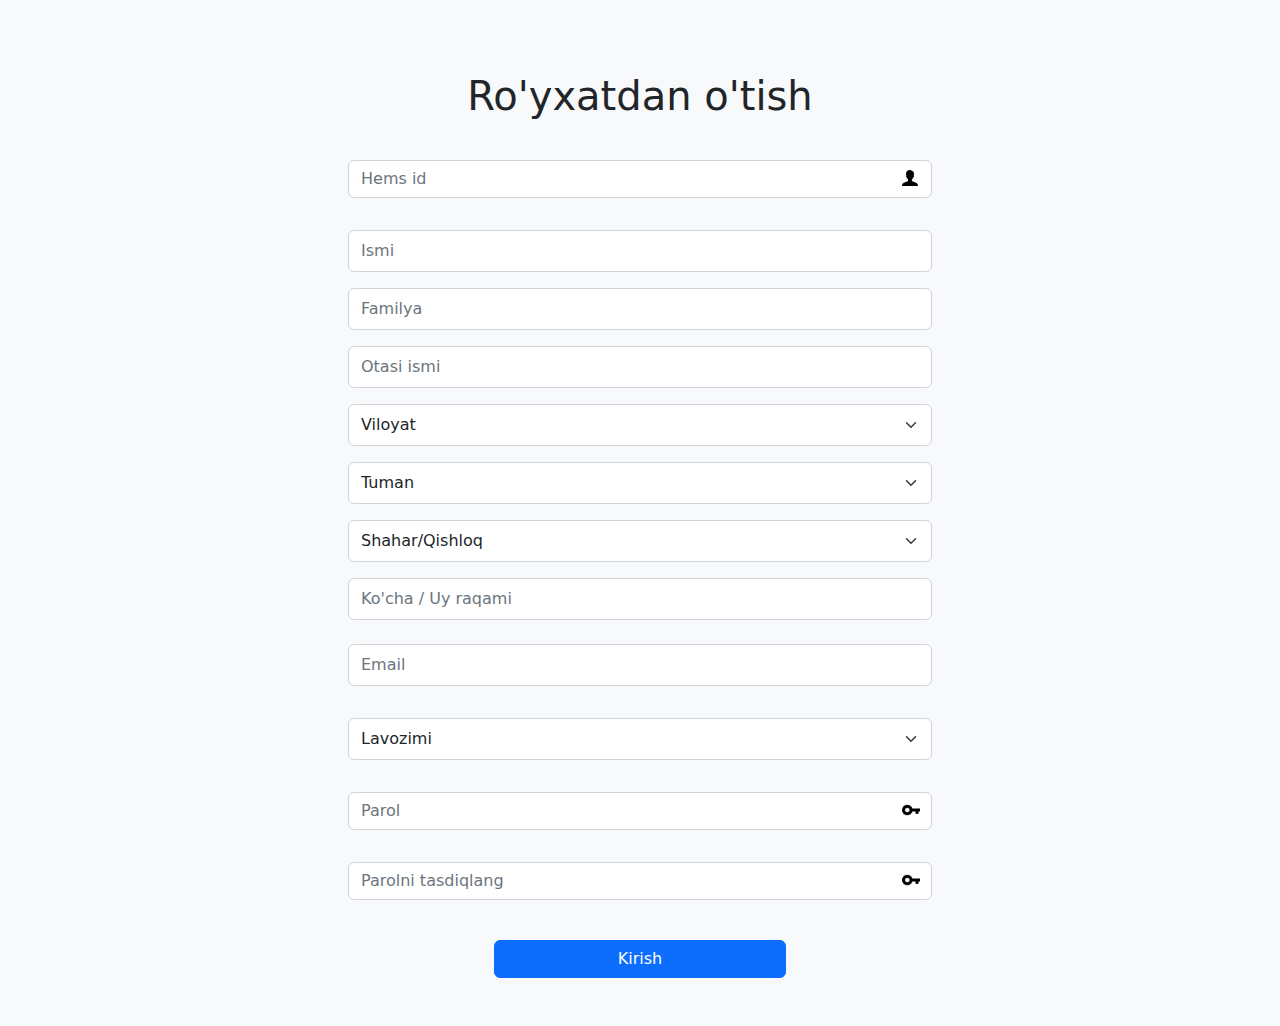
<file: Royhatdan Otish/html/index.html>
<!DOCTYPE html>
<html lang="en">
<head>
    <meta charset="UTF-8">
    <meta http-equiv="X-UA-Compatible" content="IE=edge">
    <meta name="viewport" content="width=device-width, initial-scale=1.0">
    <title>Ro'yxatdan o'tish</title>
    <!-- bootstrap CSS -->
    <link rel="stylesheet" href="../bootsrtap/css/bootstrap.min.css">
    <!-- My CSS -->
    <link rel="stylesheet" href="../css/style.css">
</head>
<body>
    <div class="container-fluid pt-5 bg-light d-flex justify-content-center">
        <form class="form row style-width d-flex justify-content-center pb-5 px-2 pt-4" id="form" novalidate>
            <h1 class="text-center mb-4">Ro'yxatdan o'tish</h1>
            <!-- Id -->
            <div class="position-relative style-div-1 p-0">
                <input type="text" class="form-control position_1 my-3 pe-5 position-relative" id="inp-id" placeholder="Hems id" required>
                <img class="position__1" id="person-img" src="../image/head_mail.png" alt="head">
                <div class="valid-feedback">
                    Id to'g'ri kiritildi
                </div>
                <div class="invalid-feedback">
                    Id 12 xonali, Raqamlardan iborat !
                </div>
            </div>
            <!-- Ismi -->
            <input type="text" placeholder="Ismi" class="bosh-harf py-2 mt-3 form-control">
            <div class="invalid-feedback">
                Ismni bosh harfi Kattada bo'lishi kerak
            </div>
            <!-- Familya -->
            <input type="text" placeholder="Familya" class="bosh-harf py-2 mt-3 form-control">
            <div class="invalid-feedback">
                Familyani bosh harfi Kattada bo'lishi kerak
            </div>
            <!-- Otchestva/Otasi ismi  -->
            <input type="text" placeholder="Otasi ismi" class="bosh-harf py-2 mt-3 form-control">
            <div class="invalid-feedback">
                Ota ismini bosh harfi Kattada bo'lishi kerak
            </div>
            <!-- Viloyat -->
            <select name="#" id="#" class="col-12 py-2 mt-3 form-select">
                <option value="">Viloyat</option>
                <option value="">Viloyat</option>
                <option value="">Viloyat</option>
            </select>
            <!-- Tuman -->
            <select name="#" id="#" class="col-12 py-2 mt-3 form-select">
                <option value="">Tuman</option>
                <option value="">Tuman</option>
                <option value="">Tuman</option>
            </select>
            <!-- Shahar/Qishloq -->
            <select name="#" id="#" class="col-12 py-2 mt-3 form-select">
                <option value="">Shahar/Qishloq</option>
                <option value="">Shahar/Qishloq</option>
                <option value="">Shahar/Qishloq</option>
            </select>
            <!-- Ko'chasi uy no'meri -->
            <input type="text" placeholder="Ko'cha / Uy raqami" class="form-control mt-3 py-2 bosh-harf">
            <!-- Email -->
            <input type="email" placeholder="Email" id="email-kirit" class="form-control py-2 mt-4" required>
            <div class="valid-feedback">
                To'g'ri kiritildi
            </div>
            <div class="invalid-feedback">
                Xato kiritilgan email
            </div>

            <!-- Tanlov: Dekanat/ ARM / Talaba -->
            <div class="col-12 mt-3 p-0">
                <select name="#" id="select-lavozim" aria-label="Lavozim" class="col-12 py-2 mt-3 form-select">
                    <option class="d-none" value="0" selected>Lavozimi</option>
                    <option value="1">Dekanat</option>
                    <option value="2">ARM</option>
                    <option value="3">Talaba</option>
                </select>
            </div>
            <div class="dekanat-form border p-0 pt-3" id="dekanat-div">
                <!-- Fakultet -->
                <select name="#" id="#" class="col-12 py-2 mt-3 form-select">
                    <option value="">Fakultet</option>
                </select>
                <!-- Kafedra -->
                <select name="#" id="#" class="col-12 py-2 mt-3 form-select">
                    <option value="">Kafedra</option>
                </select>
                <!-- Lavozimi -->
                <select name="#" id="#" class="col-12 py-2 mt-3 form-select">
                    <option value="">Lavozimi</option>
                </select>
            </div>
            <div class="ARM-form border p-0 pt-3"  id="ARM-div">
                <!-- ARM -->
                <select name="#" id="#" class="col-12 py-2 mt-3 form-select">
                    <option value="">ARM-1</option>
                </select>
                <!-- Toifa -->
                <select name="#" id="#" class="col-12 py-2 mt-3 form-select">
                    <option value="">Toifa</option>
                </select>
            </div>
            <div class="Talaba-form border p-0 pt-3"  id="Talaba-div">
                <!-- Fakultet -->
                <select name="#" id="#" class="col-12 py-2 mt-3 form-select">
                    <option value="">Fakultet</option>
                </select>
                <!-- Yo'nalish -->
                <select name="#" id="#" class="col-12 py-2 mt-3 form-select">
                    <option value="">Yo'nalish</option>
                </select>
                <!-- Guruh -->
                <select name="#" id="#" class="col-12 py-2 mt-3 form-select">
                    <option value="">Guruh</option>
                </select>
            </div>
           
            <div class="position-relative style-div-1 p-0 mt-3">
                <input type="password" class="form-control position_2 my-3 pe-5" id="inp-passw-1" placeholder="Parol" required>
                <img class="position__2" id="key" src="../image/key.png" alt="key">
                <img src="../image/icons8-eye-30.png" class="eye_pass d-none" id="eye_pass" alt="Eye">
                <div class="valid-feedback">
                    To'gri kiritildi
                </div>
                <div class="invalid-feedback">
                    Xato kiritildi. Parol bosh belgi harfda, raqamlar ishtirokida, 6 tadan ko'p 12 tadan kam bo'lishi kerak. 
                </div>
            </div>

            <div class="position-relative style-div-1 p-0">

                <input type="password" class="form-control position_2 my-3 pe-5" id="inp-passw-2" placeholder="Parolni tasdiqlang" required>

                <img class="position__2" id="key-pass-2" src="../image/key.png" alt="key">
                <img src="../image/icons8-eye-30.png" class="eye_pass d-none" id="eye_pass-2" alt="Eye">

                <div class="valid-feedback">
                    To'gri kiritildi
                </div>
                <div class="invalid-feedback">
                    Xato kiritildi. Parol birinchi kiritilgan paro'lingiz bilan bir xil bo'lishi kerak
                </div>
            </div>

            <button type="submit" class="btn btn-primary w-50 mt-4">Kirish</button>
        </form>
    </div>
    <!-- bootstrap JS -->
    <script src="../bootsrtap/js/bootstrap.bundle.min.js"></script>
    <!-- My JS -->
    <script src="../js/app.js"></script>
</body>
</html>
</file>
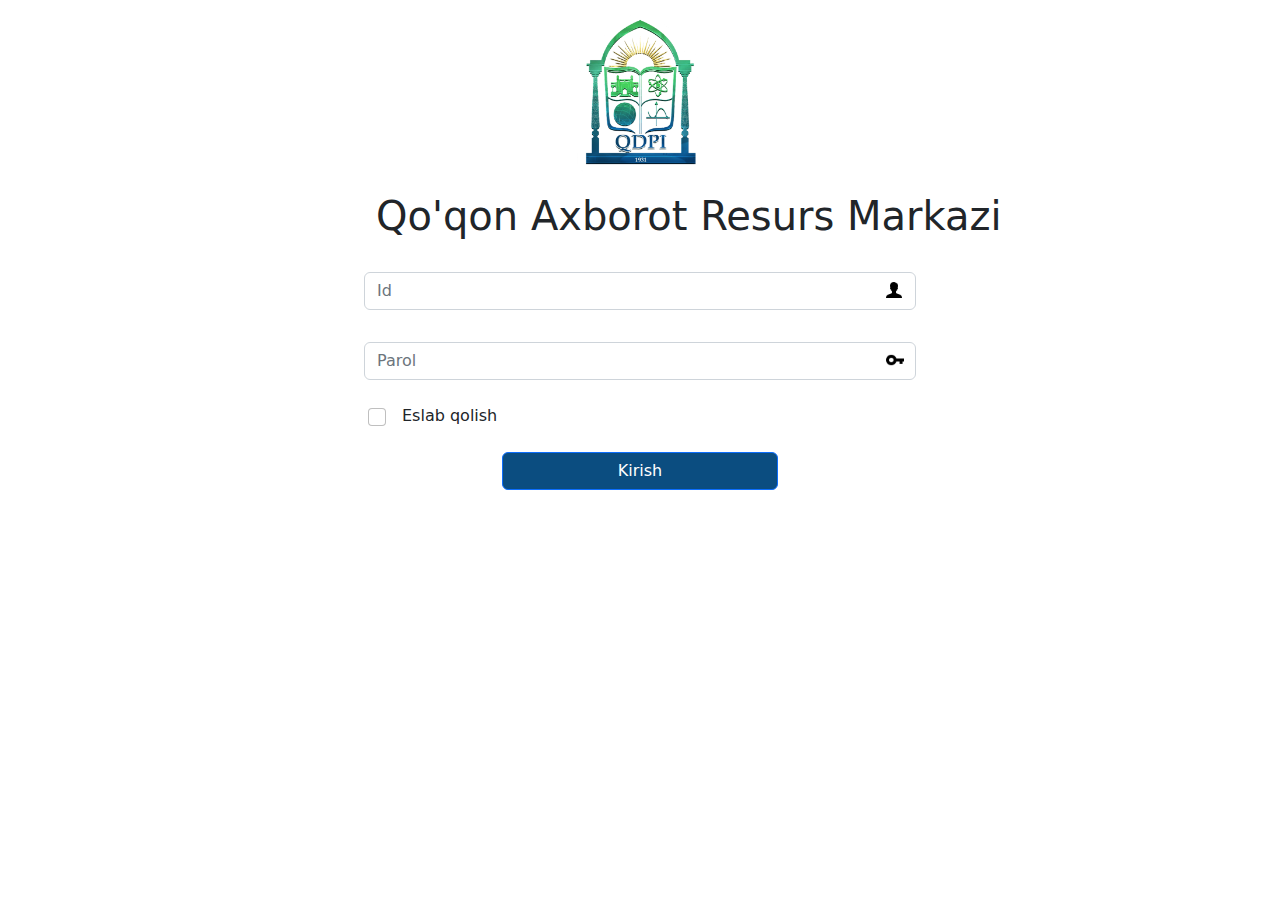
<file: html/QDPI.html>
<!DOCTYPE html>
<html lang="en">
<head>
    <meta charset="UTF-8">
    <meta http-equiv="X-UA-Compatible" content="IE=edge">
    <meta name="viewport" content="width=device-width, initial-scale=1.0">
    <!-- FAVICON -->
    <link rel="shortcut icon" href="../image/QDPI.png" type="image/x-icon">
    <!-- BOOTSTRAP -->
    <link rel="stylesheet" href="../bootsrtap/css/bootstrap.min.css">
    <!-- MY CSS -->
    <link rel="stylesheet" href="../css/style.css">
    <title>QDPI forma</title>
</head>
<body>

    <div class="container d-flex justify-content-around">
        <!-- FORM -->
        <form action="#" id="form" class="form row justify-content-around px-4 style_1 mt-2 pb-4" novalidate>
            <img class="img_1" src="../image/QDPI.png" alt="QDPI">
            <h1 class=" my-3 style_spoc me-lg-4 me-xl-5">
                Qo'qon Axborot Resurs Markazi
            </h1>
            <!-- USERNAME -->
            <div class="input-icon position-relative style-div-1">
                <input type="text" class="form-control position_1 my-3 pe-5 position-relative" id="inp-id" placeholder="Id" required>
                <img class="position__1" id="none_1" src="../image/head_mail.png" alt="head">
                <div class="valid-feedback">
                    Id to'g'ri kiritildi
                </div>
                <div class="invalid-feedback">
                    Id 12 xonali, Raqamlardan iborat !
                </div>
            </div>
            <!-- Password -->
            <div class="input-icon position-relative style-div-1">
                <input type="password" class="form-control position_2 my-3 pe-5" id="inp-passw" placeholder="Parol" required>
                <img class="position__2" id="none_2" src="../image/key.png" alt="key">
                <img src="../image/eye.png" class="eye_pass d-none" id="eye_pass" alt="Eye">
                <div class="valid-feedback">
                    To'gri kiritildi
                </div>
                <div class="invalid-feedback">
                    Xato kiritildi. Parol bosh belgi harfda, raqamlar ishtirokida, 6 tadan ko'p 12 tadan kam bo'lishi kerak. 
                </div>
            </div>
            <!-- Checkbox -->
            <div class="form-check form-check-inline style-mar mt-2">
                <input type="checkbox" id="inp-eslabQol" class="style-check form-check-input check d-inline-block me-3" style="width: 18px;">
                <label for="x-1">Eslab qolish</label>
            </div>
            <button class="btn btn-primary col-6 mt-4 style_btn" id="btn">Kirish</button>
        </form>
    </div>

    
    <!-- JS FAYL BOOTSTRAP-->
    <script src="../bootsrtap/js/bootstrap.bundle.min.js"></script>
    <!-- MY JS -->
    <script src="../js/app.js"></script>
</body>
</html>
</file>
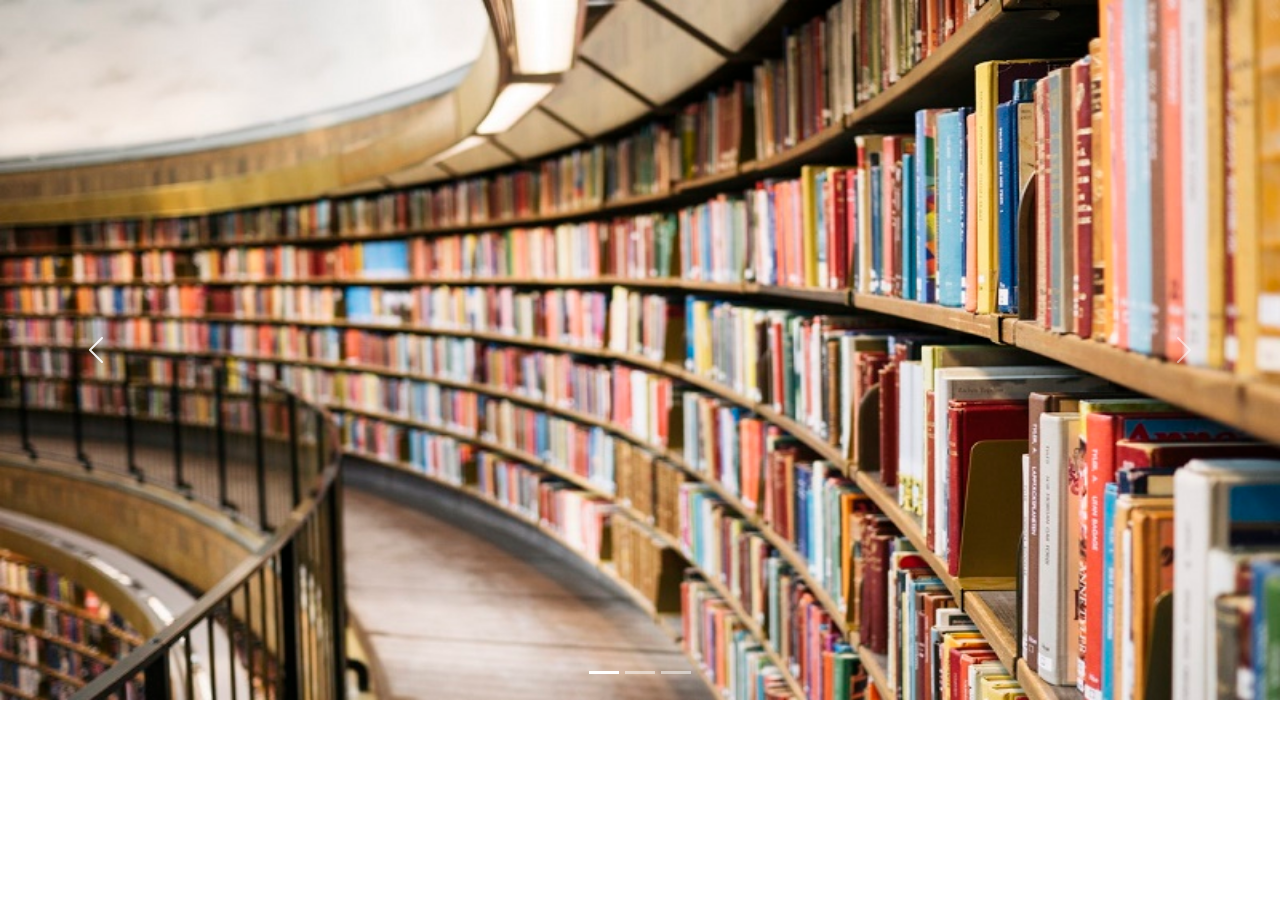
<file: static/Carousel.html>
<!DOCTYPE html>
<html lang="en">
<head>
    <meta charset="UTF-8">
    <meta http-equiv="X-UA-Compatible" content="IE=edge">
    <meta name="viewport" content="width=device-width, initial-scale=1.0">
    <!-- Bootstrapt CSS -->
    <link rel="stylesheet" href="./bootsrtap/css/bootstrap.min.css">
    <!-- My CSS -->
    <link rel="stylesheet" href="css/navbar.css">
    <title>Document</title>
</head>
<body>
    <!-- Carusel -->
    <div id="carouselId" class="carousel slide" data-bs-ride="carousel">
        <ol class="carousel-indicators">
            <li data-bs-target="#carouselId" data-bs-slide-to="0" class="active" aria-current="true" aria-label="First slide"></li>
            <li data-bs-target="#carouselId" data-bs-slide-to="1" aria-label="Second slide"></li>
            <li data-bs-target="#carouselId" data-bs-slide-to="2" aria-label="Third slide"></li>
        </ol>
        <div class="carousel-inner" role="listbox">
            <div class="carousel-item active">
                <img src="./image/kutibxona-1.jpg" class="w-100 style_h d-block" alt="First slide">
            </div>
            <div class="carousel-item">
                <img src="./image/kutibxona-2.jpg" class="w-100 style_h d-block" alt="Second slide">
            </div>
            <div class="carousel-item">
                <img src="./image/kutibxona-3.jpg" class="w-100 style_h d-block" alt="Third slide">
            </div>
        </div>
        <button class="carousel-control-prev" type="button" data-bs-target="#carouselId" data-bs-slide="prev">
            <span class="carousel-control-prev-icon" aria-hidden="true"></span>
            <span class="visually-hidden">Previous</span>
        </button>
        <button class="carousel-control-next" type="button" data-bs-target="#carouselId" data-bs-slide="next">
            <span class="carousel-control-next-icon" aria-hidden="true"></span>
            <span class="visually-hidden">Next</span>
        </button>
    </div>
    <!-- Bootstrap JS -->
    <script src="./bootsrtap/js/bootstrap.bundle.min.js"></script>
    <!-- My JS -->
    <script src="app.js"></script>
</body>
</html>
</file>
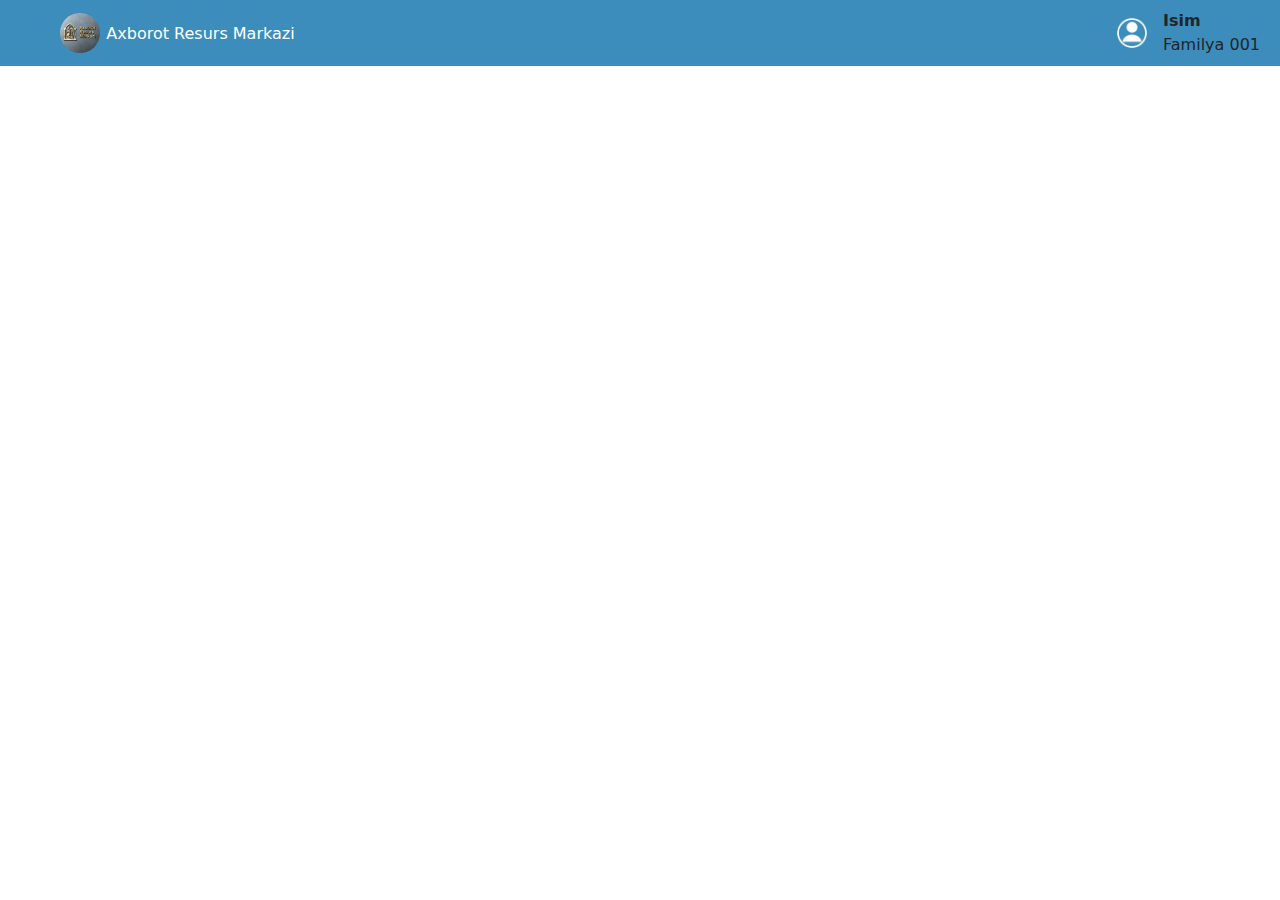
<file: static/navbar.html>
<!DOCTYPE html>
<html lang="en">
<head>
    <meta charset="UTF-8">
    <meta http-equiv="X-UA-Compatible" content="IE=edge">
    <meta name="viewport" content="width=device-width, initial-scale=1.0">
    <title>Document</title>
    <!-- Bootstrapt CSS -->
    <link rel="stylesheet" href="./bootsrtap/css/bootstrap.min.css">
    <!-- My CSS -->
    <link rel="stylesheet" href="css/navbar.css">
</head>
<body> 
    <!-- Navbar -->
    <nav class="style-bg navbar position-relative bg-primary ps-md-3 ps-lg-5 ps-sm-2">
        <div class="container-fluid">
            <a class="navbar-brand" href="#">
            <img src="image/arm.jpg" style="width: 40px; height: 40px; border-radius: 50%;" alt="QDPI">
            <h2 class="h1 fs-6 d-inline-block text-white style-h2">
                Axborot Resurs Markazi
            </h2>
            </a>
            <div id="user-div" class="a_1 d-flex align-items-center ps-3 pe-2 style-01">
                <img class="a_2 style-img-2 d-inline-block me-3" src="image/head-mail.png" alt="">
                <div class="a_3 d-inline-block">
                    <!-- User name -->
                    <b class="a_4 m-0" id="user-name">Isim</b>
                    <!-- User Last name -->
                    <p class="a_5 m-0" id="user-lastName">Familya 001</p>
                </div>
            </div>
        </div>
        <!-- Dropdown menu -->
        <div class="b_1 position-absolute end-0 top-100 pt-3 pb-4 px-4 bg-primary d-none style_z-index style-bg-02" id="dropdown_menu">
            <b class="b_2 style_z-index-6">Id: 123456789012</b>
            <p class="b_3 m-0 mt-2 style_z-index-6" id="user-nameNew">001</p>
            <p class="b_4 m-0 style_z-index-6" id="user-lastNameNew">002</p>
            <div class="b_5 icon-chiqish mt-2 style_z-index">
                <a href="www.google.com" class="b_6 text-white style_z-index w-space text-decoration-none">
                    Chiqish
                    <img class="b_7 w-100 h-100 ms-2 mb-1" src="./image/icon-chiqish.png" alt="chiqish">
                </a>
            </div>
        </div>
    </nav>
    <!-- Bootstrap JS -->
    <script src="./bootsrtap/js/bootstrap.bundle.min.js"></script>
    <!-- My JS -->
    <script src="./js/app.js"></script>
</body>
</html>
</file>
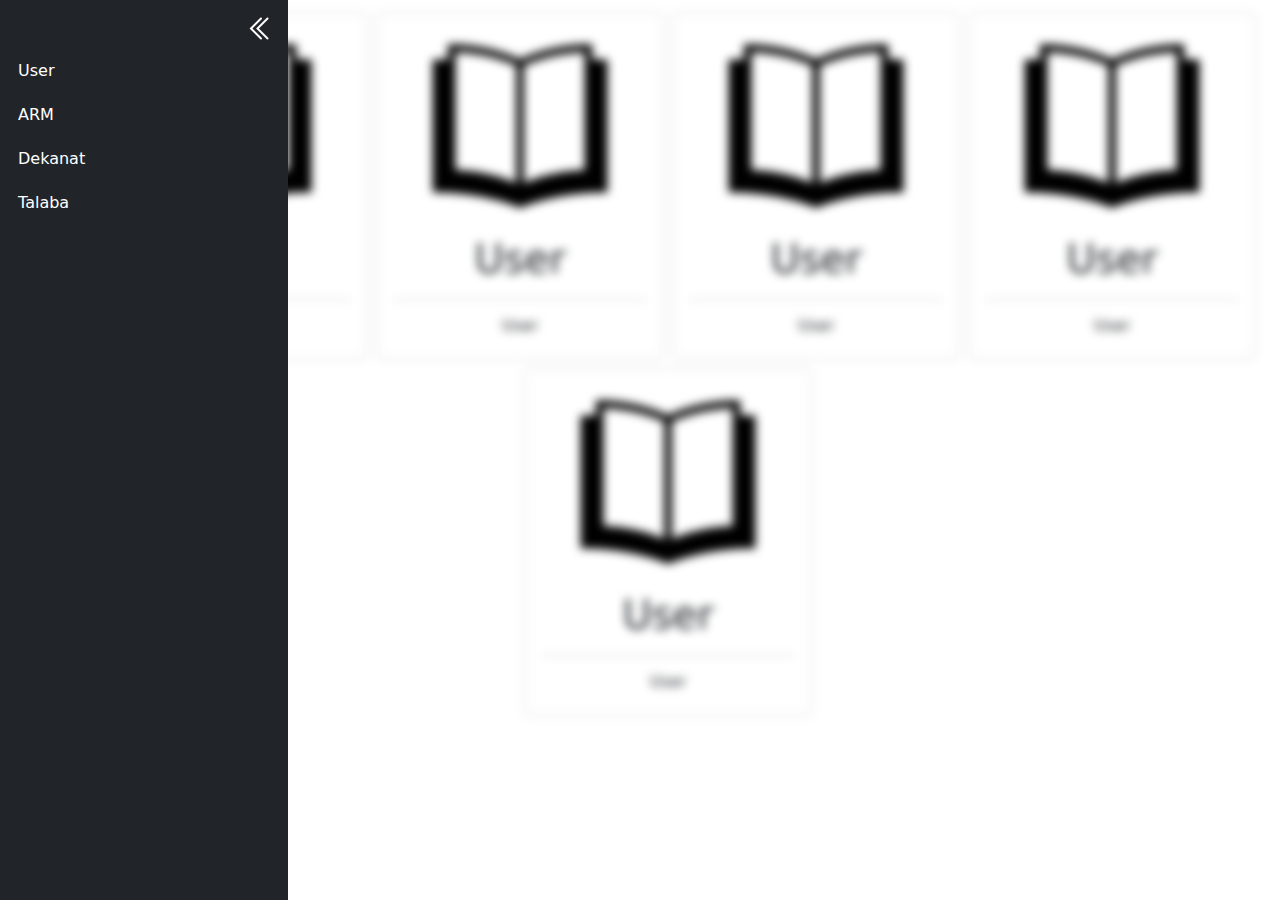
<file: static/Page-1.html>
<!DOCTYPE html>
<html lang="en">
<head>
    <meta charset="UTF-8">
    <meta http-equiv="X-UA-Compatible" content="IE=edge">
    <meta name="viewport" content="width=device-width, initial-scale=1.0">
    <!-- Bootstrap CSS -->
    <link rel="stylesheet" href="./bootsrtap/css/bootstrap.min.css">
    <!-- My CSS -->
    <link rel="stylesheet" href="./css/Page-1.css">
    <title>Page-1</title>
</head>
<body>
    <!-- Container -->
    <div class="container-fluid position-relative top-100 p-0 h-auto">
        <aside class="a1 position-sticky bg-dark d-inline-block float-start p-2 vh-100 style-height style-w-18 z_index_0" id="aside-navbar">
            <div class="text-white text-end"  id="drop-icon">
                <img src="./image/toLeft.png" class="m-2 menu-icon" alt="Menu">
            </div>
            <div class="d-flex flex-column" id="drop_menu">
                <a class="text-white text-decoration-none style-border position-relative p-2" href="#">
                    User
                </a>
                <a class="text-white text-decoration-none style-border position-relative p-2" href="#">
                    ARM
                </a>
                <a class="text-white text-decoration-none style-border position-relative p-2" href="#">
                    Dekanat
                </a>
                <a class="text-white text-decoration-none style-border position-relative p-2" href="#">
                    Talaba
                </a>
            </div>
            <div class="toldir bg-dark z_index-1" id="toldir"></div>
        </aside>
        <section class="d-flex flex-wrap flex-md-wrap justify-content-center align-items-center position-absolute h-auto p-2 ps-3 ms-5 z_index_3 blur" id="overflov">
            <div class="card card_style m-1">
                <img src="./image/book.png" class="card-img-top px-5 pt-3" alt="Book">
                <div class="card-body">
                    <h1 class="card-title text-center">User</h1>
                    <hr>
                    <h6 class="text-center">
                        User
                    </h6>
                </div>
            </div>
            <div class="card card_style m-1">
                <img src="./image/book.png" class="card-img-top px-5 pt-3" alt="Book">
                <div class="card-body">
                    <h1 class="card-title text-center">User</h1>
                    <hr>
                    <h6 class="text-center">
                        User
                    </h6>
                </div>
            </div>
            <div class="card card_style m-1">
                <img src="./image/book.png" class="card-img-top px-5 pt-3" alt="Book">
                <div class="card-body">
                    <h1 class="card-title text-center">User</h1>
                    <hr>
                    <h6 class="text-center">
                        User
                    </h6>
                </div>
            </div>
            <div class="card card_style m-1">
                <img src="./image/book.png" class="card-img-top px-5 pt-3" alt="Book">
                <div class="card-body">
                    <h1 class="card-title text-center">User</h1>
                    <hr>
                    <h6 class="text-center">
                        User
                    </h6>
                </div>
            </div>
            <div class="card card_style m-1">
                <img src="./image/book.png" class="card-img-top px-5 pt-3" alt="Book">
                <div class="card-body">
                    <h1 class="card-title text-center">User</h1>
                    <hr>
                    <h6 class="text-center">
                        User
                    </h6>
                </div>
            </div>
        </section>
    </div>
    <!-- Bootstrap JS -->
    <script src="./bootsrtap/js/bootstrap.bundle.min.js"></script>
    <!-- My JS -->
    <script src="./js/Page-1.js"></script>
</body>
</html>
</file>
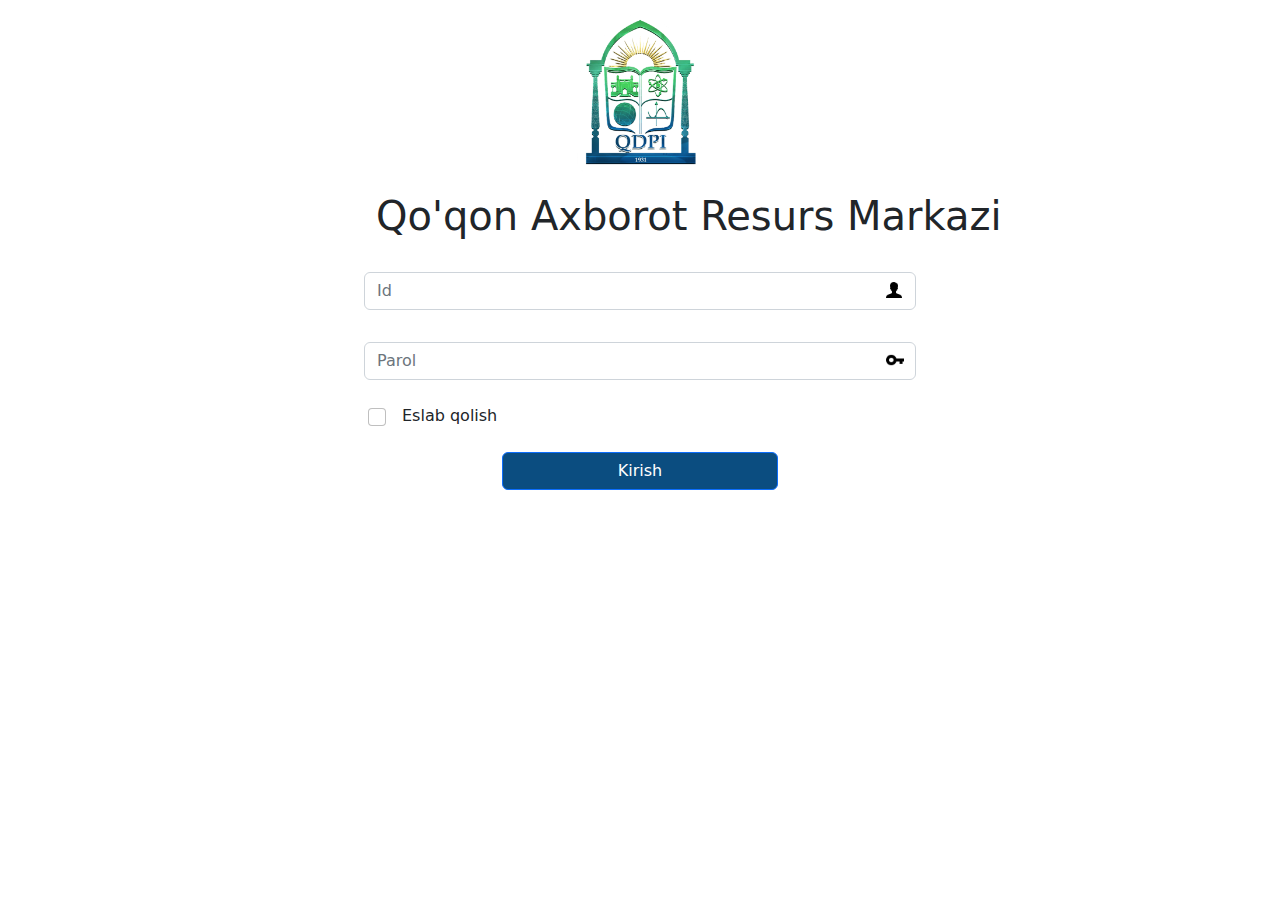
<file: login/html/QDPI.html>
<!DOCTYPE html>
<html lang="en">
<head>
    <meta charset="UTF-8">
    <meta http-equiv="X-UA-Compatible" content="IE=edge">
    <meta name="viewport" content="width=device-width, initial-scale=1.0">
    <!-- FAVICON -->
    <link rel="shortcut icon" href="../image/QDPI.png" type="image/x-icon">
    <!-- BOOTSTRAP -->
    <link rel="stylesheet" href="../bootsrtap/css/bootstrap.min.css">
    <!-- MY CSS -->
    <link rel="stylesheet" href="../css/style.css">
    <title>QDPI forma</title>
</head>
<body>

    <div class="container d-flex justify-content-around">
        <!-- FORM -->
        <form action="#" id="form" class="form row justify-content-around px-4 style_1 mt-2 pb-4" novalidate>
            <img class="img_1" src="../image/QDPI.png" alt="QDPI">
            <h1 class=" my-3 style_spoc me-lg-4 me-xl-5">
                Qo'qon Axborot Resurs Markazi
            </h1>
            <!-- USERNAME -->
            <div class="input-icon position-relative style-div-1">
                <input type="text" class="form-control position_1 my-3 pe-5 position-relative" id="inp-id" placeholder="Id" required>
                <img class="position__1" id="none_1" src="../image/head_mail.png" alt="head">
                <div class="valid-feedback">
                    Id to'g'ri kiritildi
                </div>
                <div class="invalid-feedback">
                    Id 12 xonali, Raqamlardan iborat !
                </div>
            </div>
            <!-- Password -->
            <div class="input-icon position-relative style-div-1">
                <input type="password" class="form-control position_2 my-3 pe-5" id="inp-passw" placeholder="Parol" required>
                <img class="position__2" id="none_2" src="../image/key.png" alt="key">
                <img src="../image/icons8-eye-30.png" class="eye_pass d-none" id="eye_pass" alt="Eye">
                <div class="valid-feedback">
                    To'gri kiritildi
                </div>
                <div class="invalid-feedback">
                    Xato kiritildi. Parol bosh belgi harfda, raqamlar ishtirokida, 6 tadan ko'p 12 tadan kam bo'lishi kerak. 
                </div>
            </div>
            <!-- Checkbox -->
            <div class="form-check form-check-inline style-mar mt-2">
                <input type="checkbox" id="inp-eslabQol" class="style-check form-check-input check d-inline-block me-3" style="width: 18px;">
                <label for="x-1">Eslab qolish</label>
            </div>
            <button class="btn btn-primary col-6 mt-4 style_btn" id="btn">Kirish</button>
        </form>
    </div>

    
    <!-- JS FAYL BOOTSTRAP-->
    <script src="../bootsrtap/js/bootstrap.bundle.min.js"></script>
    <!-- MY JS -->
    <script src="../js/app.js"></script>
</body>
</html>
</file>
<file: Royhatdan Otish/css/style.css>
* {
    box-sizing: border-box;
    margin: 0;
    padding: 0;
}
.form-check {
    user-select: none;
}
.style-width {
    max-width: 600px;
}
.position__2 {
    width: 18px;
    height: 18px;
    position: absolute;
    top: 25px;
    right: 12px;
    color: black;
}
.eye_pass {
    width: 18px;
    position: absolute;
    top: 25px;
    right: 36px;
}
.position__1 {
    width: 20px;
    height: 20px;
    position: absolute;
    top: 24px;
    right: 12px;
}

@media screen and (min-width: 768px) {
    .style-mar-top {
        margin-top: 15px;
    }
}
</file>
<file: css/style.css>
*
{
    box-sizing: border-box;
    margin: 0;
}
.position__1
{
    width: 20px;
    height: 20px;
    position: absolute;
    top: 24px;
    right: 12px;
}
.position_2
{
    position: relative;
}
.position__2
{
    width: 18px;
    height: 18px;
    position: absolute;
    top: 25px;
    right: 12px;
    color: black;
}
.img_1
{
    width: 150px;
    height: auto;
}
.logo-text
{
    font-size: 30px;
    font-weight: 600;
}
.style-mar
{
    margin: 0 0 0 4px;
}
.style_spoc
{
    white-space: nowrap;
}
.style-div-1
{
    padding: 0;
}
.style_btn
{
    background-color: #0b4d80;
}
.style_1
{
    max-width: 600px;
}
.d-none
{
    display: none;
}
.style-check 
{
    width: 25px;
    height: 18px;
}
.eye_pass
{
    width: 18px;
    position: absolute;
    top: 25px;
    right: 36px;
}
</file>
<file: static/css/navbar.css>
.style-bg {
    background-color: #3C8DBC !important;
}
.style-bg-02 {
    background-color: #3aa7e6 !important;
}
.style-h2 {
    display: inline-block;
}
.style-img-2 {
    width: 30px;
    height: 30px;
}
.icon-chiqish {
    width: 18px;
    height: 18px;
}
.style-01 {
    cursor: pointer;
    user-select: none;
}
.style_z-index {
    z-index: 5;
}
.style_z-index-2 {
    z-index: -1;
}
.style_z-index-6 {
    z-index: 6;
    position: relative;;
}
.style_h {
    height: 400px;
}
.w-space {
    white-space: nowrap;
}

    /* Media bo'limi */
@media screen and (max-width: 420px) {
    .style-h2 {
        display: none !important;
    }
}

@media screen and (max-width: 576px) {
    .style_h {
        height: 300px;
    }
}
@media screen and (min-width: 576px) {
    .style_h {
        height: 400px;
    }
}
@media screen and (min-width: 768px) {
    .style_h {
        height: 500px;
    }
}
@media screen and (min-width: 992px) {
    .style_h {
        height: 600px;
    }
}
@media screen and (min-width: 1200px) {
    .style_h {
        height: 700px;
    }
}
@media screen and (min-width: 1400px) {
    .style_h {
        height: 800px;
    }
}
</file>
<file: static/css/Page-1.css>
.style-border {
    border: 2px solid #212529;
}
.style-border::after {
    content: '';
    position: absolute;
    width: 100%;
    height: 2px;
    left: 0;
    bottom: 0;
    background-color: white;
    transform: scale(0, 1);
    transition: 0.5s ease;
    transform-origin: 0% 100%;
}
.style-border:hover::after {
    transform: scale(1, 1);
}
.style-w-18 {
    width: 18rem;
}
.menu-icon {
    width: 25px;
    cursor: pointer;
}
.z_index_0 {
    z-index: 3;
}
.z_index_1 {
    z-index: -1;
}
.z_index_2 {
    z-index: -2;
}
.z_index_3 {
    z-index: -3;
}
.blur {
    filter: blur(5px);
}
.toldir {
    width: inherit;
    height: 362px;
    position: fixed;
    bottom: 0;
    left: 0;
}
.card_style {
    max-width: 11rem;
    max-height: 240px;
}

        /* MENU ICON */
.input-check {
    display: none;
}
.label-check {
    width: 70px;
    height: 58px;
    display: block;
    cursor: pointer;
}
.label-check div {
    width: 70px;
    height: 6px;
    background-color: white;
    position: absolute;
}
.line-1 {
    transition: all 0.3s;
}
.line-2 {
    margin: 18px 0 0 0;
    transition: 0.3s;
}
.line-3 {
    margin: 36px 0 0 0;
    transition: 0.3s;
}
#input-check:checked + .label-check .line-1 {
    transform: rotate(35deg) scaleX(.55) translate(39px, -4.5px);
    border-radius: 0 50px 50px 50px;
}
#input-check:checked + .label-check .line-3 {
    transform: rotate(-35deg) scaleX(.55) translate(39px, 4.5px);
    border-radius: 0 50px 50px 50px;
}
#input-check:checked + .label-check .line-2 {
    border-top-right-radius: 50px;
    border-bottom-right-radius: 50px;
    width: 65px;
}
@media only screen and (max-width: 380px) {
    .toldir {
        height: 570px;
    }
}
@media only screen and (max-width: 450px) {
    .toldir {
        height: 450px;
    }
}
@media only screen and (min-width: 1050px) {
    .card_style {
        min-width: 15rem;
        max-height: 300px;
    }
}
@media only screen and (min-width: 1200px) {
    .card_style {
        min-width: 18rem;
        max-height: 350px;
    }
}
</file>
<file: login/css/style.css>
*
{
    box-sizing: border-box;
    margin: 0;
}
.position__1
{
    width: 20px;
    height: 20px;
    position: absolute;
    top: 24px;
    right: 12px;
}
.position_2
{
    position: relative;
}
.position__2
{
    width: 18px;
    height: 18px;
    position: absolute;
    top: 25px;
    right: 12px;
    color: black;
}
.img_1
{
    width: 150px;
    height: auto;
}
.logo-text
{
    font-size: 30px;
    font-weight: 600;
}
.style-mar
{
    margin: 0 0 0 4px;
}
.style_spoc
{
    white-space: nowrap;
}
.style-div-1
{
    padding: 0;
}
.style_btn
{
    background-color: #0b4d80;
}
.style_1
{
    max-width: 600px;
}
.d-none
{
    display: none;
}
.style-check 
{
    width: 25px;
    height: 18px;
}
.eye_pass
{
    width: 18px;
    position: absolute;
    top: 25px;
    right: 36px;
}
</file>
